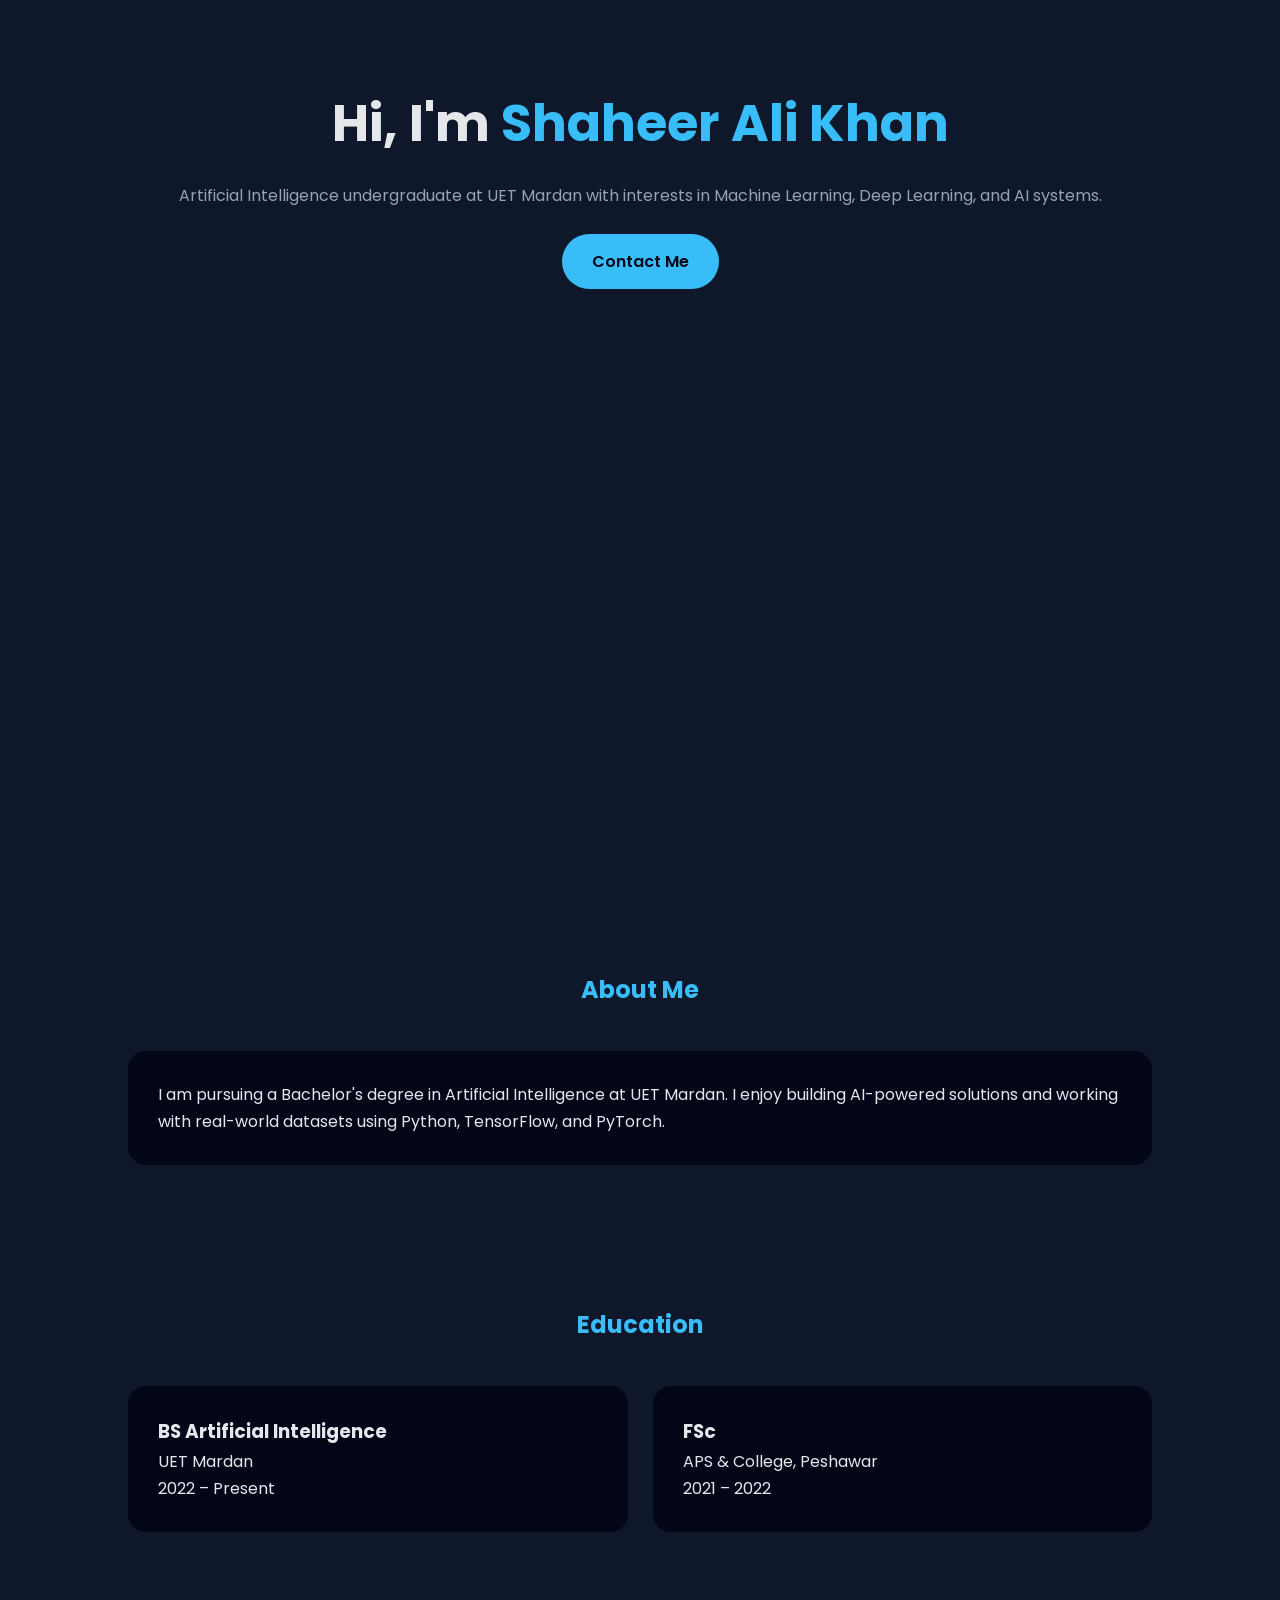
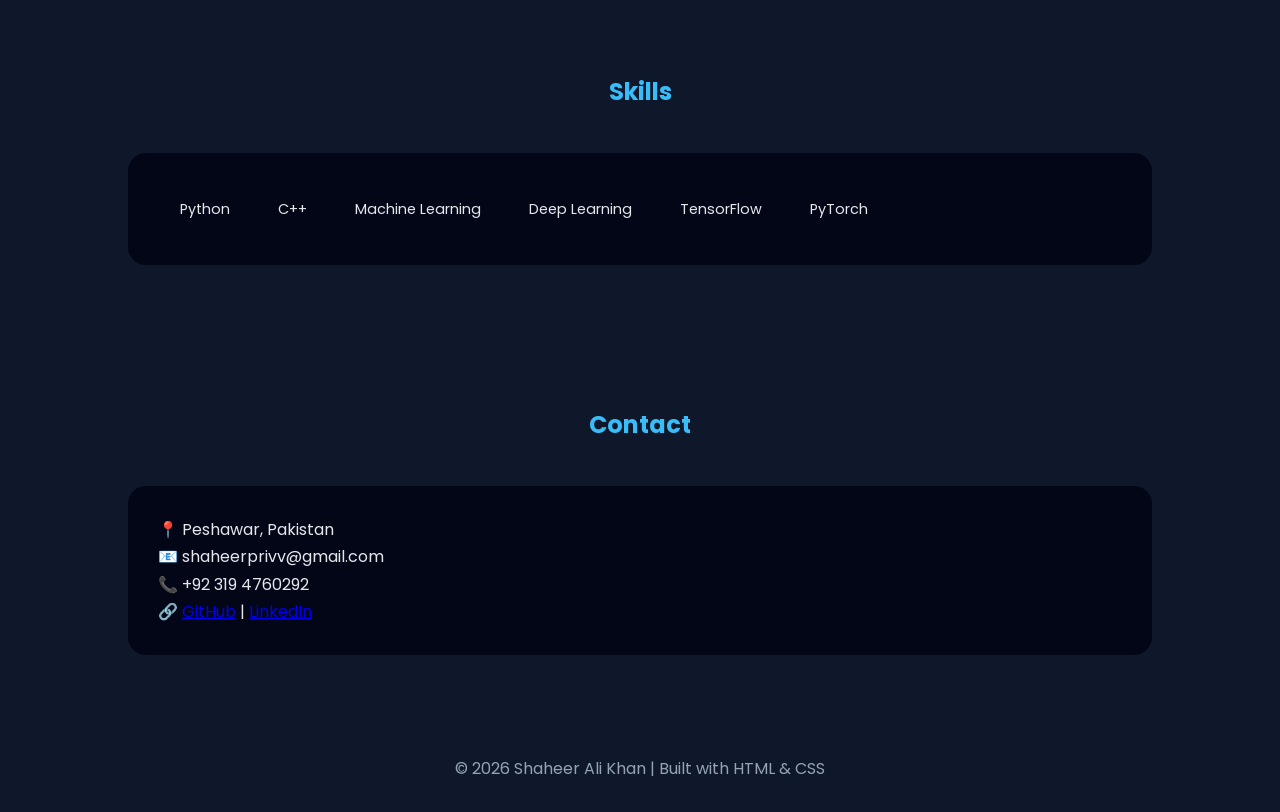
<file: index.html>
<!DOCTYPE html>
<html lang="en">

<head>
    <meta charset="UTF-8" />
    <meta name="viewport" content="width=device-width, initial-scale=1.0" />
    <title>Shaheer Ali Khan | Portfolio</title>

    <!-- CSS FILE LINK -->
    <link rel="stylesheet" href="style.css">

    <!-- Google Font -->
    <link href="https://fonts.googleapis.com/css2?family=Poppins:wght@300;400;600;700&display=swap" rel="stylesheet">
</head>

<body>

    <!-- HERO SECTION -->
    <header class="hero">
        <h1>Hi, I'm <span>Shaheer Ali Khan</span></h1>
        <p>
            Artificial Intelligence undergraduate at UET Mardan with interests in
            Machine Learning, Deep Learning, and AI systems.
        </p>
        <a href="#contact" class="btn">Contact Me</a>
    </header>

    <!-- ABOUT -->
    <section>
        <h2>About Me</h2>
        <div class="card">
            <p>
                I am pursuing a Bachelor's degree in Artificial Intelligence at
                UET Mardan. I enjoy building AI-powered solutions and working with
                real-world datasets using Python, TensorFlow, and PyTorch.
            </p>
        </div>
    </section>

    <!-- EDUCATION -->
    <section>
        <h2>Education</h2>
        <div class="grid">
            <div class="card">
                <h3>BS Artificial Intelligence</h3>
                <p>UET Mardan</p>
                <p>2022 – Present</p>
            </div>

            <div class="card">
                <h3>FSc</h3>
                <p>APS & College, Peshawar</p>
                <p>2021 – 2022</p>
            </div>
        </div>
    </section>

    <!-- SKILLS -->
    <section>
        <h2>Skills</h2>
        <div class="card skills">
            <span>Python</span>
            <span>C++</span>
            <span>Machine Learning</span>
            <span>Deep Learning</span>
            <span>TensorFlow</span>
            <span>PyTorch</span>
        </div>
    </section>

    <!-- CONTACT -->
    <section id="contact">
        <h2>Contact</h2>
        <div class="card">
            <p>📍 Peshawar, Pakistan</p>
            <p>📧 shaheerprivv@gmail.com</p>
            <p>📞 +92 319 4760292</p>
            <p>
                🔗 <a href="#">GitHub</a> |
                <a href="#">LinkedIn</a>
            </p>
        </div>
    </section>

    <footer>
        © 2026 Shaheer Ali Khan | Built with HTML & CSS
    </footer>

</body>

</html>
</file>
<file: style.css>
:root {
    --bg: #0f172a;
    --card: #020617;
    --primary: #38bdf8;
    --text: #e5e7eb;
    --muted: #94a3b8;
}

* {
    margin: 0;
    padding: 0;
    box-sizing: border-box;
    font-family: 'Poppins', sans-serif;
}

body {
    background: var(--bg);
    color: var(--text);
    line-height: 1.7;
}

/* HERO */
.hero {
    min-height: 100vh;
    text-align: center;
    padding: 80px 10%;
}

.hero h1 {
    font-size: 3.2rem;
}

.hero span {
    color: var(--primary);
}

.hero p {
    margin-top: 15px;
    color: var(--muted);
}

.btn {
    display: inline-block;
    margin-top: 25px;
    padding: 14px 30px;
    background: var(--primary);
    color: #020617;
    text-decoration: none;
    border-radius: 40px;
    font-weight: 600;
}

/* SECTIONS */
section {
    padding: 70px 10%;
}

h2 {
    text-align: center;
    margin-bottom: 40px;
    color: var(--primary);
}

/* CARDS */
.grid {
    display: grid;
    grid-template-columns: repeat(auto-fit, minmax(250px, 1fr));
    gap: 25px;
}

.card {
    background: var(--card);
    padding: 30px;
    border-radius: 18px;
}

/* SKILLS */
.skills span {
    display: inline-block;
    margin: 6px;
    padding: 8px 16px;
    background: #020617;
    border-radius: 999px;
    font-size: 0.9rem;
}

/* FOOTER */
footer {
    text-align: center;
    padding: 30px;
    color: var(--muted);
}
</file>
